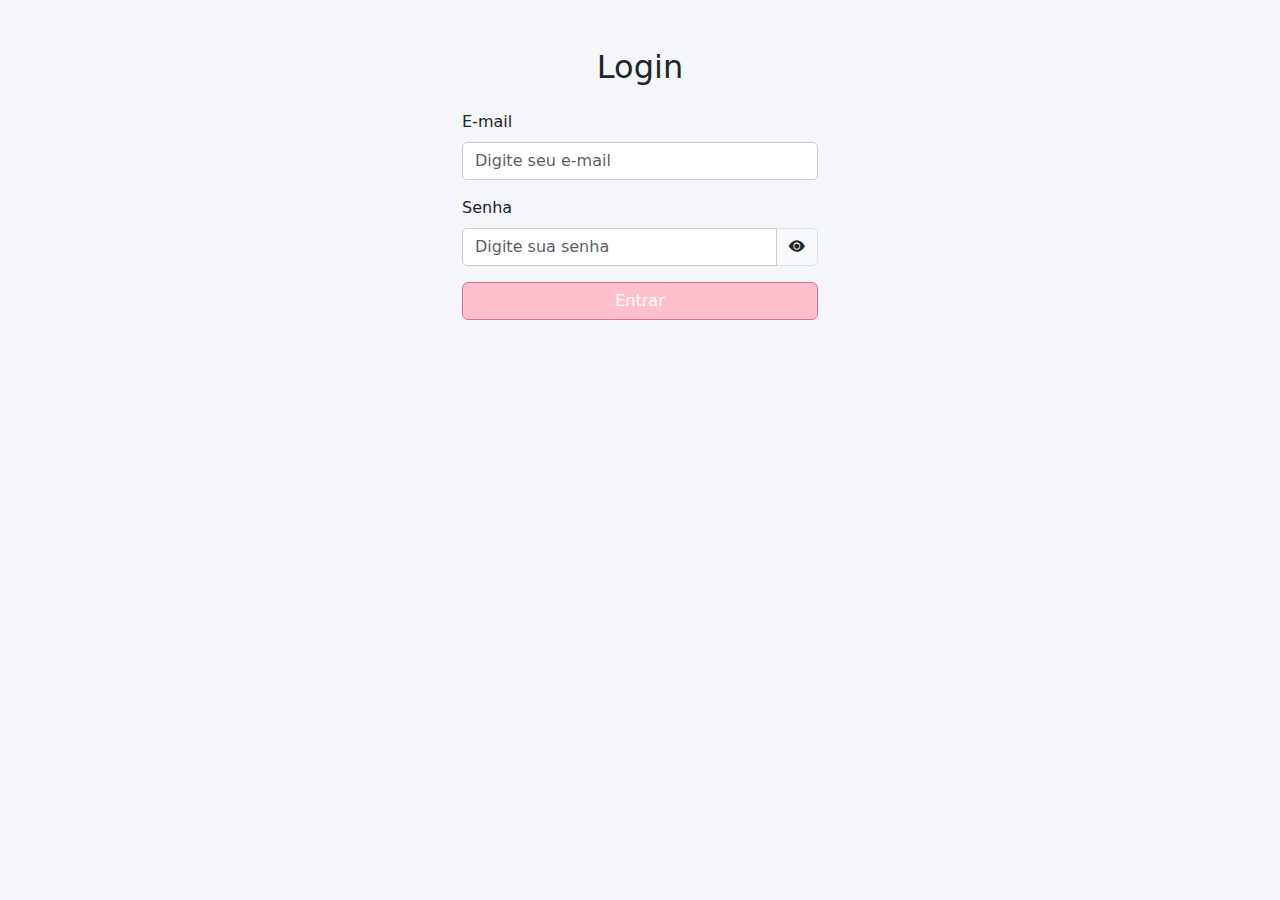
<file: exemplo01/index.html>
<!DOCTYPE html>
<html lang="pt-BR">
<head> 
    <meta charset="UTF-8">
    <title>Login</title>
    <link href="https://cdn.jsdelivr.net/npm/bootstrap@5.3.0/dist/css/bootstrap.min.css" rel="stylesheet">
    <link rel="stylesheet" href="https://cdn.jsdelivr.net/npm/bootstrap-icons@1.10.5/font/bootstrap-icons.css">
    <link rel="stylesheet" href="css/style.css">
  </head>
  <body>
    <main class="container mt-5">
      <section class="row justify-content-center">
        <article class="col-md-4">
          <header class="text-center mb-4">
            <h2>Login</h2>
          </header>
  
          <form id="loginForm">
            <section class="mb-3">
              <label for="email" class="form-label">E-mail</label>
              <input type="email" class="form-control" id="email" placeholder="Digite seu e-mail">
            </section>
  
            <section class="mb-3 position-relative">
              <label for="senha" class="form-label">Senha</label>
              <div class="input-group">
                <input type="password" class="form-control" id="senha" placeholder="Digite sua senha">
                <span class="input-group-text" id="toggleSenha" style="cursor: pointer;">
                  <i class="bi bi-eye-fill" id="iconeSenha"></i>
                </span>
              </div>
            </section>
  
            <section id="mensagem"></section>
  
            <footer class="d-grid">
              <button type="submit" class="btn btn-primary">Entrar</button>
            </footer>
          </form>
        </article>
      </section>
    </main>
  
    <script src="js/script.js"></script>
  </body>
  </html>
</file>
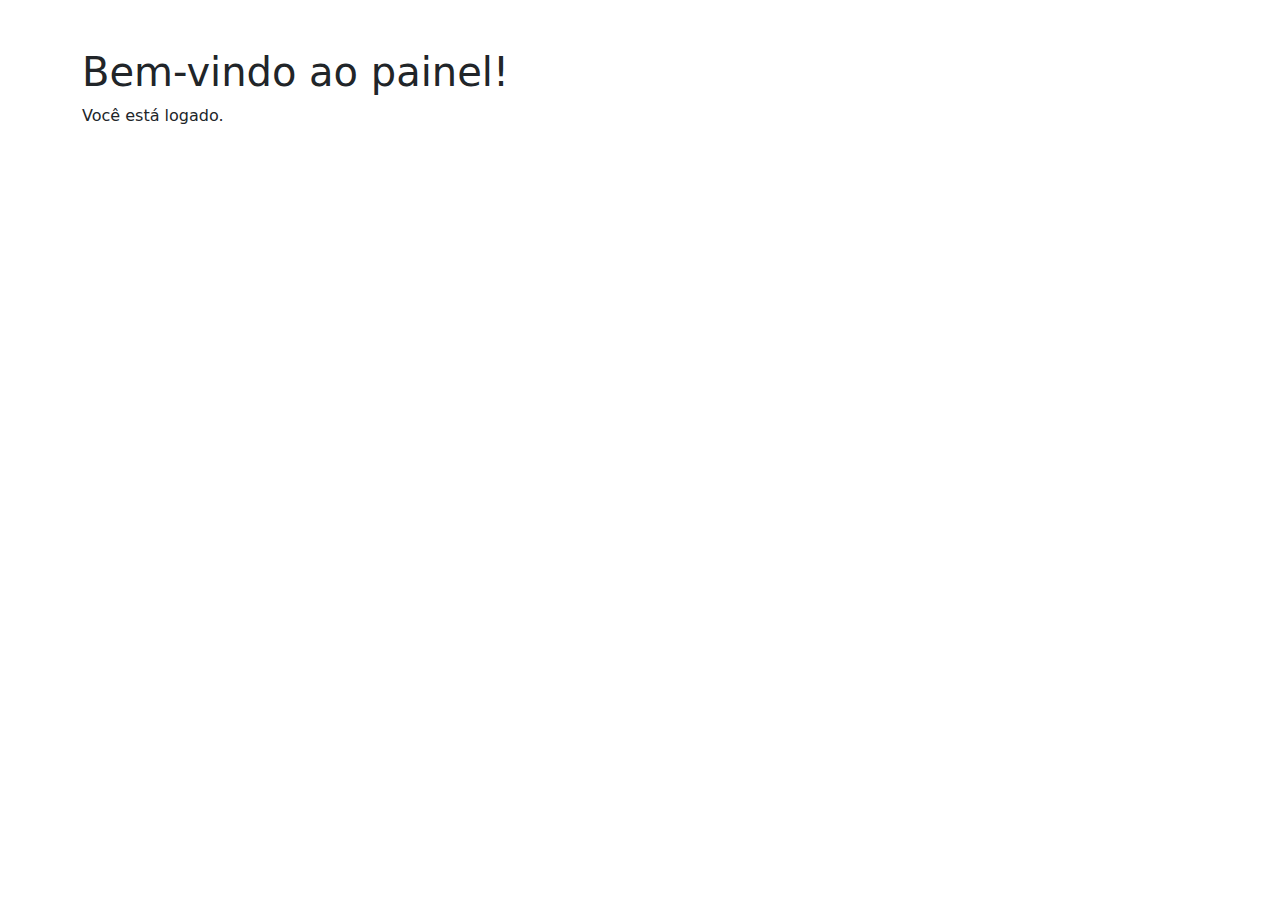
<file: exemplo01/painel.html>
<!DOCTYPE html>
<html lang="pt-BR">
<head>
    <meta charset="UTF-8">
    <title>Painel</title>
    <link href="https://cdn.jsdelivr.net/npm/bootstrap@5.3.0/dist/css/bootstrap.min.css" rel="stylesheet">
</head>
<body>
    <main class="container mt-5">
        <h1>Bem-vindo ao painel!</h1>
        <p>Você está logado.</p>
    </main>
</body>
</html>
</file>
<file: exemplo01/css/style.css>
body{
    background-color: #f4f6f9;
}

input[type="email"], input[type="password"]{
    border-radius: 5px;
    border: 1px solid #ccc;
}
.btn-primary{
    background-color: palevioletred;
    border-color: palevioletred;
}
.btn-primary{
    background-color:pink;
    border: color pink;
}
</file>
